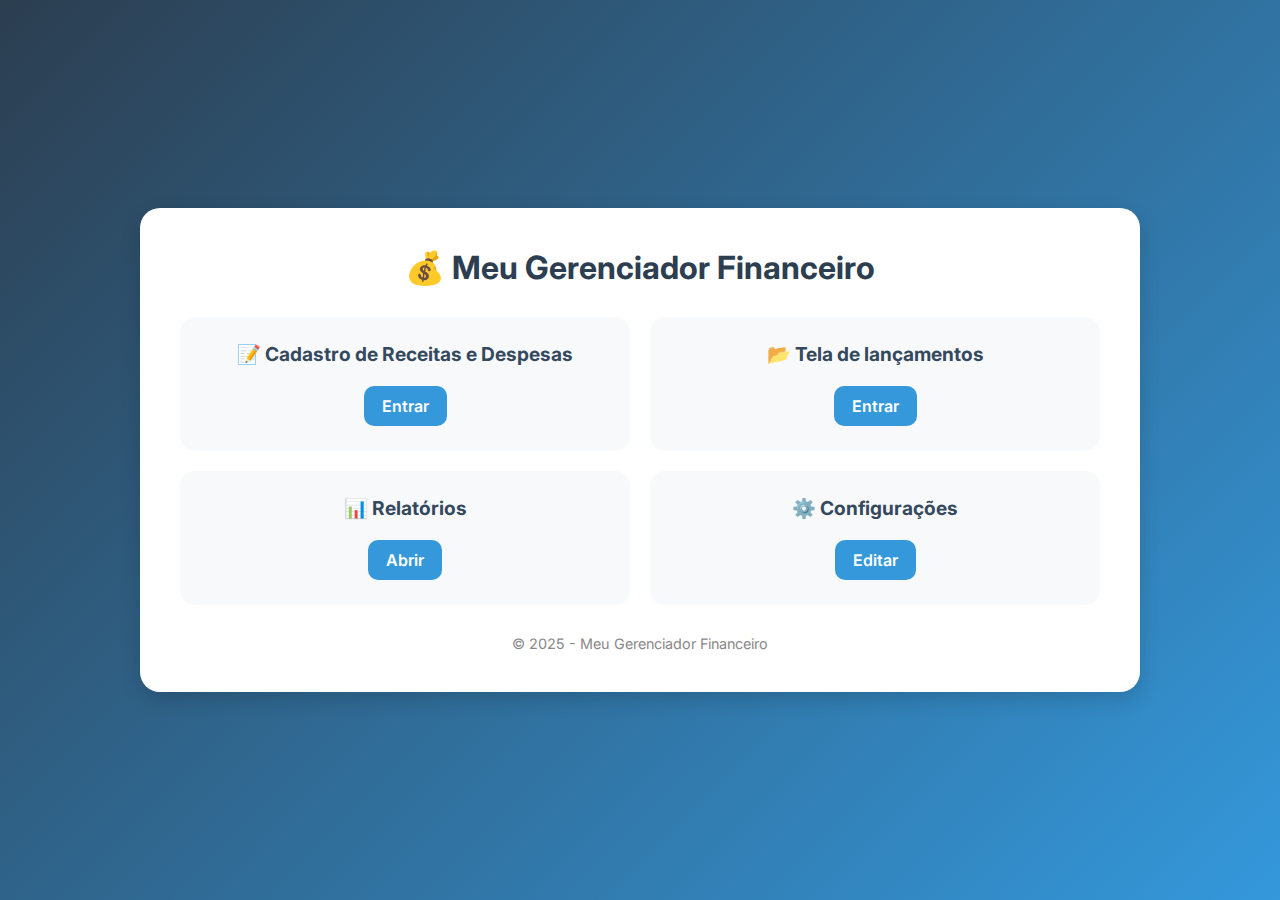
<file: index.html>
<!DOCTYPE html>
<html lang="pt-BR">
<head>
  <meta charset="UTF-8">
  <meta name="viewport" content="width=device-width, initial-scale=1.0">
  <title>Meu Gerenciador Financeiro - Início</title>
  <link href="https://fonts.googleapis.com/css2?family=Inter:wght@400;600;700&display=swap" rel="stylesheet">
  <style>
    * {
      margin: 0;
      padding: 0;
      box-sizing: border-box;
    }

    body {
      font-family: 'Inter', sans-serif;
      background: linear-gradient(135deg, #2c3e50, #3498db);
      color: #333;
      min-height: 100vh;
      display: flex;
      justify-content: center;
      align-items: center;
      padding: 20px;
    }

    .container {
      background: #fff;
      border-radius: 20px;
      padding: 40px;
      width: 100%;
      max-width: 1000px;
      box-shadow: 0 8px 20px rgba(0, 0, 0, 0.15);
      display: flex;
      flex-direction: column;
      gap: 30px;
    }

    header {
      text-align: center;
    }

    header h1 {
      font-size: 2rem;
      font-weight: 700;
      color: #2c3e50;
    }

    .grid {
  display: grid;
  grid-template-columns: repeat(2, 1fr); /* sempre 2 colunas */
  gap: 20px;
}

    .card {
      background: #f8f9fa;
      padding: 25px;
      border-radius: 15px;
      text-align: center;
      transition: transform 0.2s ease, box-shadow 0.2s ease;
      cursor: pointer;
    }

    .card:hover {
      transform: translateY(-5px);
      box-shadow: 0 6px 16px rgba(0, 0, 0, 0.12);
    }

    .card h2 {
      font-size: 1.2rem;
      margin-bottom: 10px;
      color: #34495e;
    }

    .card p {
      font-size: 0.95rem;
      color: #555;
    }

    footer {
      text-align: center;
      font-size: 0.9rem;
      color: #888;
    }

    .btn {
      display: inline-block;
      background: #3498db;
      color: #fff;
      font-weight: 600;
      padding: 10px 18px;
      border-radius: 10px;
      text-decoration: none;
      transition: background 0.2s ease;
      margin-top: 10px;
    }

    .btn:hover {
      background: #2980b9;
    }
  </style>
</head>
<body>
  <div class="container">
    <header>
      <h1>💰 Meu Gerenciador Financeiro</h1>
    </header>

    <section class="grid">
  <div class="card">
    <h2>📝 Cadastro de Receitas e Despesas</h2>
    <a href="CadastroDespesaeReceita.html" class="btn">Entrar</a>
  </div>

  <div class="card">
    <h2>📂 Tela de lançamentos</h2>
    <a href="Resumo.html" class="btn">Entrar</a>
  </div>

  <div class="card">
    <h2>📊 Relatórios</h2>
    <a href="#" class="btn">Abrir</a>
  </div>

  <div class="card">
    <h2>⚙️ Configurações</h2>
    <a href="#" class="btn">Editar</a>
  </div>
</section>


    <footer>
      © 2025 - Meu Gerenciador Financeiro
    </footer>
  </div>
</body>
</html>
</file>
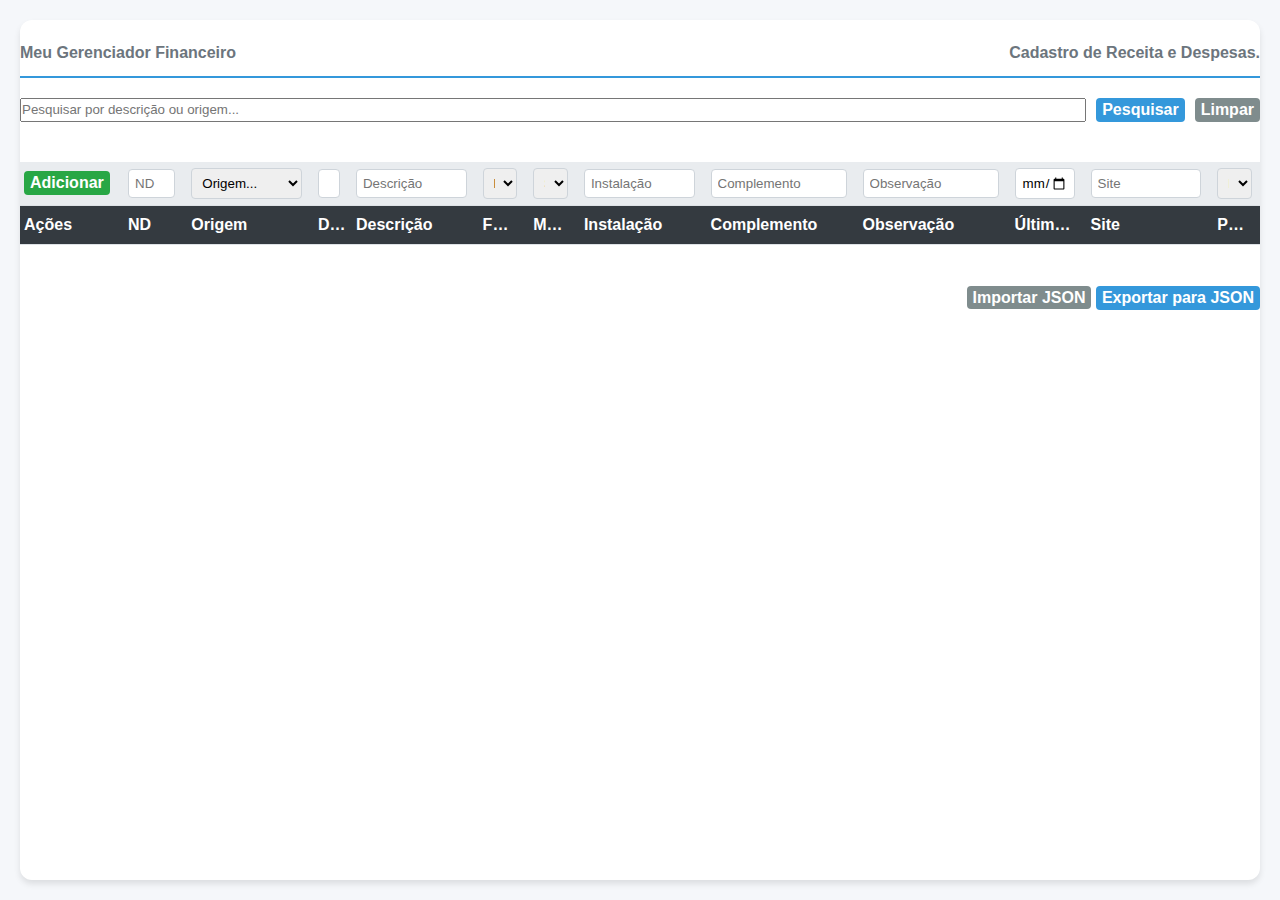
<file: CadastroDespesaeReceita.html>
<!DOCTYPE html>
<html lang="pt-BR">
<head>
    <meta charset="UTF-8">
    <meta name="viewport" content="width=device-width, initial-scale=1.0">
    <title>Gerenciador Financeiro - Grid</title>
    <link rel="stylesheet" href="style.css">
    <link href="https://fonts.googleapis.com/css2?family=Poppins:wght@400;600&display=swap" rel="stylesheet">
</head>
<body>

    <div class="container full-width">
        <header>
			<h2>
			<span style="float: left;  font-size: 1rem; color: #6c757d;">Meu Gerenciador Financeiro</span>
			<span style="float: right; font-size: 1rem; color: #6c757d;">Cadastro de Receita e Despesas.</span>
			
			
			</h2>
			</header>
        <main>
            <section class="table-section" id="tabela-section">
			<p>
			<br>
			</p>
                <h2></h2>
                
                <div class="search-container">
                    <input type="text" id="search-input" placeholder="Pesquisar por descrição ou origem...">
                    <button id="search-button" class="btn btn-primary">Pesquisar</button>
                    <button id="clear-search-button" class="btn btn-secondary">Limpar</button>
                </div>
                
                <div class="table-container">
                    <table id="financial-table">
                        <thead>
                            <tr class="add-row">
                                <th class="input-cell action-cell"><button id="add-record-btn" class="btn btn-success">Adicionar</button></th>
                                <th class="input-cell"><input type="text" id="new-nd" placeholder="ND"></th>
                                <th class="input-cell">
                                    <select id="new-origem">
                                        <option value="">Origem...</option>
                                        <option value="CASA SP">CASA SP</option>
                                        <option value="EDUCACAO">EDUCACAO</option>
                                        <option value="CARTÃO DE CRED">CARTÃO DE CRED</option>
                                        <option value="CASA PRAIA">CASA PRAIA</option>
                                        <option value="B13-AP26">B13-AP26</option>
                                        <option value="CARRO">CARRO</option>
                                        <option value="COMERCIAL ILHA">COMERCIAL ILHA</option>
                                        <option value="540-GRANDE">540-GRANDE</option>
                                        <option value="B15-AP35">B15-AP35</option>
                                        <option value="EMPRESTIMO CINTIA">EMPRESTIMO CINTIA</option>
                                        <option value="EMPRESA">EMPRESA</option>
                                        <option value="TRANSFERENCIA">TRANSFERENCIA</option>
                                        <option value="DIVERSOS">DIVERSOS</option>
                                        <option value="SALDO MÊS ANTERIOR">SALDO MÊS ANTERIOR</option>
                                        <option value="OUTROS">OUTROS</option>
                                        <option value="PROMOTORA">PROMOTORA</option>
                                        <option value="GAGO">GAGO</option>
                                    </select>
                                </th>
                                <th class="input-cell"><input type="number" id="new-dia" placeholder="Dia"></th>
                                <th class="input-cell"><input type="text" id="new-descricao" placeholder="Descrição" required></th>
                                <th class="input-cell">
                                    <select id="new-formaPagamento">
                                        <option value="">Pgto...</option>
                                        <option value="cartao-credito">Cartão de Crédito</option>
                                        <option value="pix">Pix</option>
                                        <option value="dinheiro">Dinheiro</option>
                                        <option value="debito-automatico">Débito Automático</option>
                                    </select>
                                </th>
                                <th class="input-cell">
                                    <select id="new-mostrar">
                                        <option value="sim">Sim</option>
                                        <option value="nao">Não</option>
                                    </select>
                                </th>
                                <th class="input-cell"><input type="text" id="new-instalacao" placeholder="Instalação"></th>
                                <th class="input-cell"><input type="text" id="new-complemento" placeholder="Complemento"></th>
                                <th class="input-cell"><input type="text" id="new-observacao" placeholder="Observação"></th>
                                <th class="input-cell"><input type="date" id="new-dataUltimoPagamento"></th>
                                <th class="input-cell"><input type="text" id="new-site" placeholder="Site"></th>
                                <th class="input-cell">
                                    <select id="new-pago">
                                        <option value="nao-pago">Não Pago</option>
                                        <option value="pago">Pago</option>
                                    </select>
                                </th>
                            </tr>
                            <tr>
                                <th>Ações</th>
                                <th>ND</th>
                                <th>Origem</th>
                                <th>Dia</th>
                                <th>Descrição</th>
                                <th>Forma de Pgto</th>
                                <th>Mostrar</th>
                                <th>Instalação</th>
                                <th>Complemento</th>
                                <th>Observação</th>
                                <th>Último Pgto</th>
                                <th>Site</th>
                                <th>Pago</th>
                            </tr>
                        </thead>
                        <tbody>
                            </tbody>
                    </table>
                </div>
            </section>
        </main>
        
        <div class="actions-section" id="botoes-secao">
            <label for="importFile" class="btn btn-secondary">Importar JSON</label>
            <input type="file" id="importFile" accept=".json" style="display: none;">
            <button id="export-json-btn" class="btn btn-primary">Exportar para JSON</button>
        </div>
    </div>

    <script src="script.js"></script>
</body>
</html>
</file>
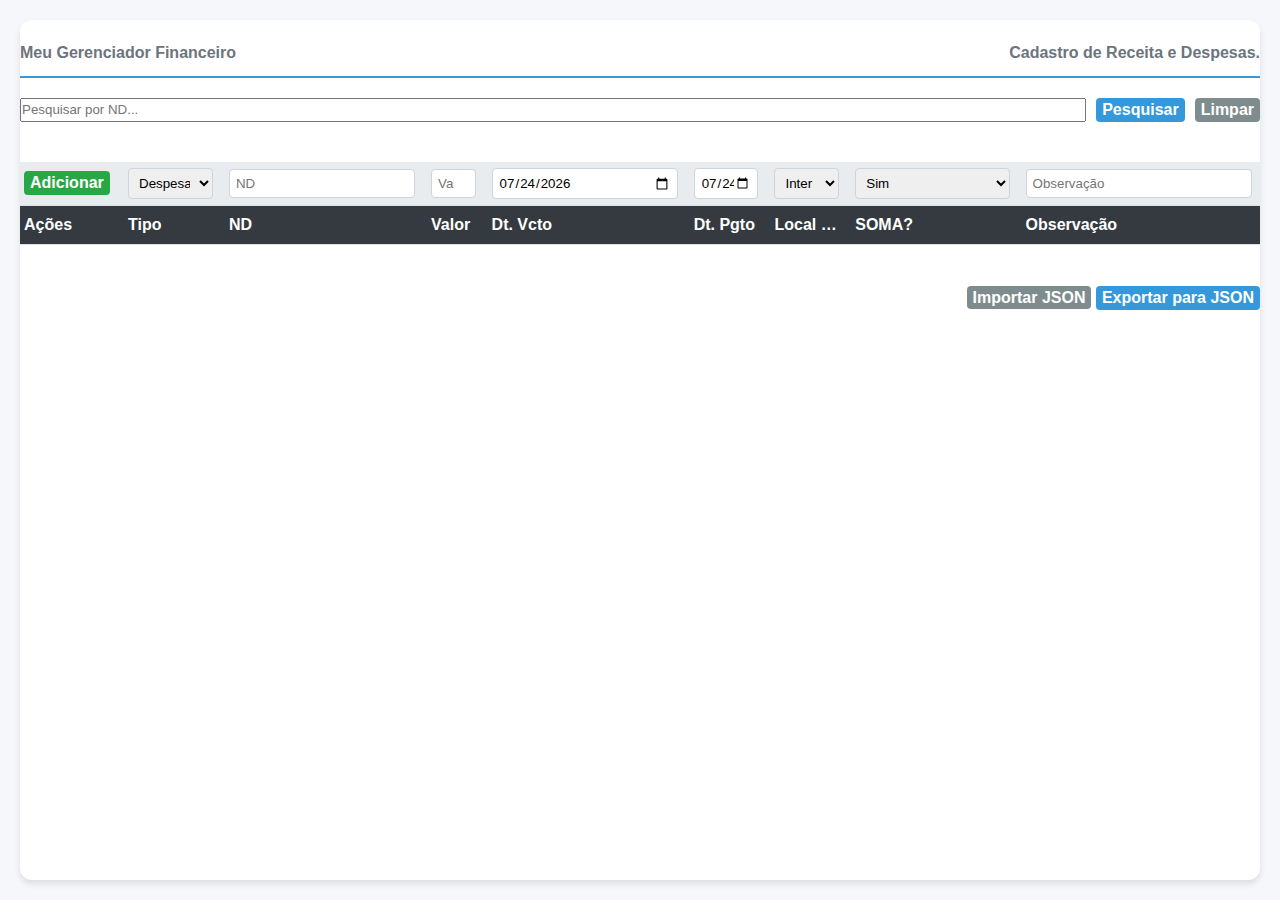
<file: lancamentos_detalhe.html>
<!DOCTYPE html>
<html lang="pt-BR">
<head>
    <meta charset="UTF-8">
    <meta name="viewport" content="width=device-width, initial-scale=1.0">
    <title>Gerenciador Financeiro - Grid</title>
    <link rel="stylesheet" href="style.css">
    <link href="https://fonts.googleapis.com/css2?family=Poppins:wght@400;600&display=swap" rel="stylesheet">
</head>
<body>

    <div class="container full-width">
        <header>
			<h2>
			<span style="float: left;  font-size: 1rem; color: #6c757d;">Meu Gerenciador Financeiro</span>
			<span style="float: right; font-size: 1rem; color: #6c757d;">Cadastro de Receita e Despesas.</span>
			
			
			</h2>
			</header>
        <main>
            <section class="table-section" id="tabela-section">
			<p>
			<br>
			</p>
             <h2></h2>
            
            <div class="search-container">
            <input type="number" id="search-input" placeholder="Pesquisar por ND...">
            <button id="search-button" class="btn btn-primary">Pesquisar</button>
            <button id="clear-search-button" class="btn btn-secondary">Limpar</button>
            </div>    
			    <div class="table-container">
                    <table id="financial-table">
                        <thead>
                            <tr class="add-row">
                                <th class="input-cell action-cell"><button id="add-record-btn" class="btn btn-success">Adicionar</button></th>
                                <th class="input-cell"><input type="number" id="new-nd" placeholder="ND" required></th>
                
                                <th class="input-cell"><input type="number" id="new-valor" placeholder="Valor" step="0.01" required></th>
                                <th class="input-cell"><input type="date" id="new-dtVcto"></th>
                                <th class="input-cell"><input type="date" id="new-dtPgto"></th>
                                <th class="input-cell"><input type="text" id="new-localPgto" placeholder="Local Pgto"></th>
                                <th class="input-cell">
                                    <select id="new-soma">
                                        <option value="Sim">Sim</option>
                                        <option value="Nao">Não</option>
                                    </select>
                                </th>
                                <th class="input-cell"><input type="text" id="new-observacao" placeholder="Observação"></th>
                            </tr>
                            <tr>
                                <th>Ações</th>
                                <th>ND</th>
                                <th>Valor</th>
                                <th>Dt. Vcto</th>
                                <th>Dt. Pgto</th>
                                <th>Local Pgto</th>
                                <th>SOMA?</th>
                                <th>Observação</th>
                            </tr>
                        </thead>
                        <tbody>
                            </tbody>
                    </table>
                </div>
            </section>
        </main>
        
        <div class="actions-section">
            <label for="importFile" class="btn btn-secondary">Importar JSON</label>
            <input type="file" id="importFile" accept=".json" style="display: none;">
            <button id="export-json-btn" class="btn btn-primary">Exportar para JSON</button>
        </div>
    </div>

    <script src="lancamentos_detalhe.js"></script>
</body>
</html>
</file>
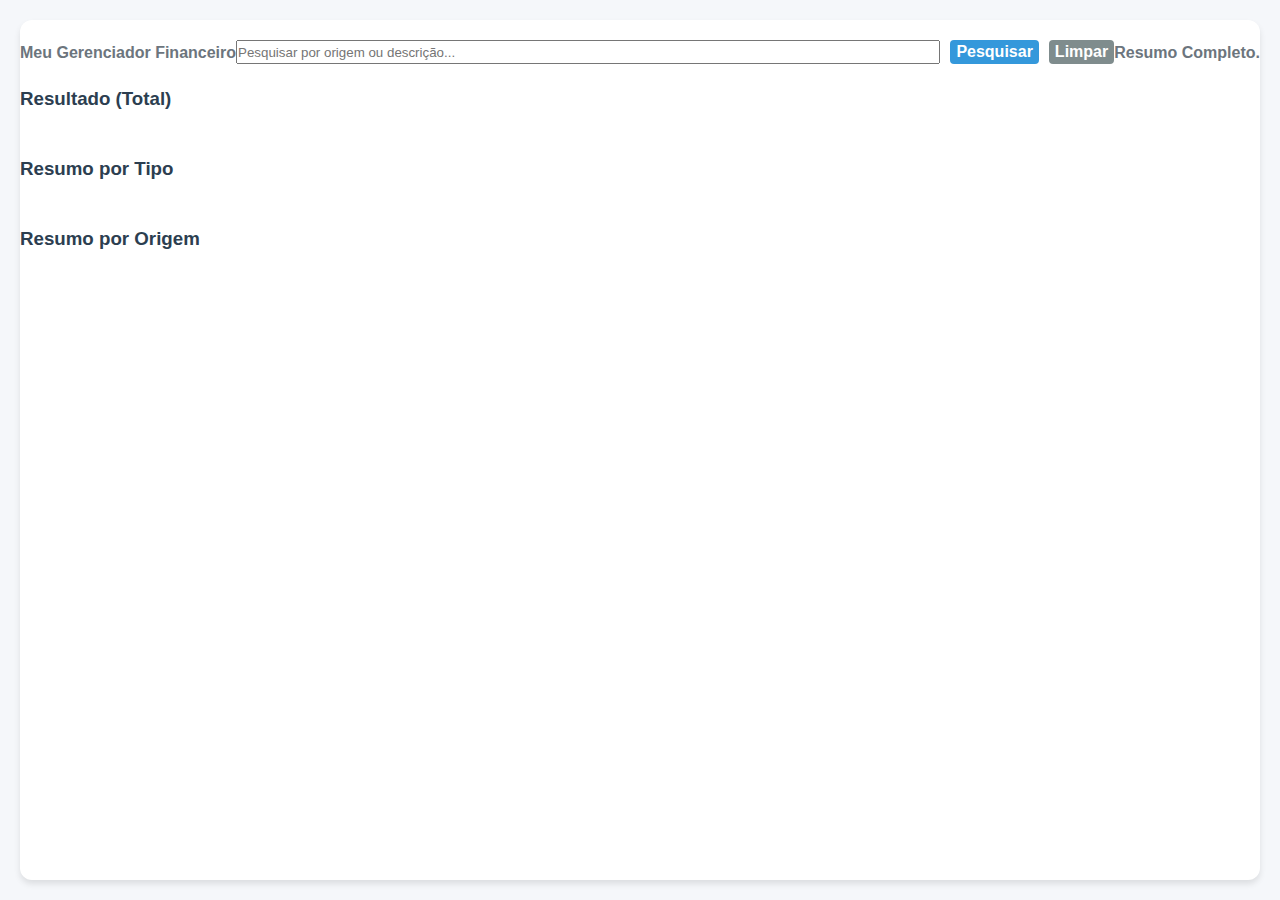
<file: resumo.html>
<!DOCTYPE html>
<html lang="pt-BR">
<head>
    <meta charset="UTF-8">
    <meta name="viewport" content="width=device-width, initial-scale=1.0">
    <title>Gerenciador Financeiro - Resumo Completo</title>
    <link rel="stylesheet" href="style.css">
    <link href="https://fonts.googleapis.com/css2?family=Poppins:wght@400;600&display=swap" rel="stylesheet">
</head>
<body>

    <div class="container full-width">
        <header>
            <h2>
                <span style="float: left;  font-size: 1rem; color: #6c757d;">Meu Gerenciador Financeiro</span>
                <span style="float: right; font-size: 1rem; color: #6c757d;">Resumo Completo.</span>
            </h2>
        </header>

        <main>
            <section class="search-section">
                <div class="search-container">
                    <input type="text" id="search-input" placeholder="Pesquisar por origem ou descrição...">
                    <button id="search-button" class="btn btn-primary">Pesquisar</button>
                    <button id="clear-search-button" class="btn btn-secondary">Limpar</button>
                </div>
            </section>
            
            <section class="table-section">
                <h3>Resultado (Total)</h3>
                <div class="table-container">
                    <table id="resultado-table">
                        <thead></thead>
                        <tbody></tbody>
                    </table>
                </div>
            </section>

            <section class="table-section">
                <h3>Resumo por Tipo</h3>
                <div class="table-container">
                    <table id="tipo-table">
                        <thead></thead>
                        <tbody></tbody>
                    </table>
                </div>
            </section>

            <section class="table-section">
                <h3>Resumo por Origem</h3>
                <div class="table-container">
                    <table id="origem-table">
                        <thead></thead>
                        <tbody></tbody>
                    </table>
                </div>
            </section>
        </main>
    </div>

    <script src="resumo_origem.js"></script>
</body>
</html>
</file>
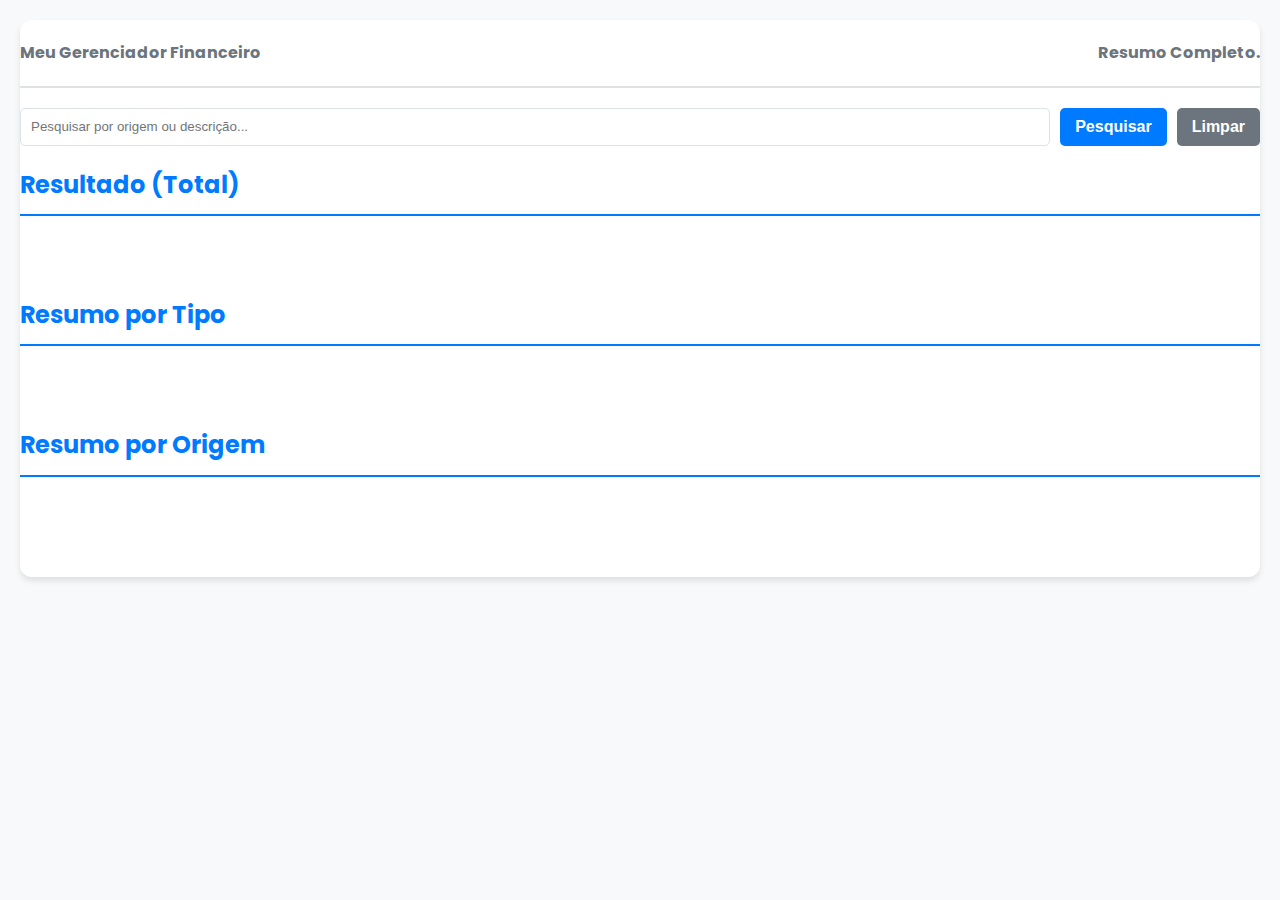
<file: resumo_completo.html>
<!DOCTYPE html>
<html lang="pt-BR">
<head>
    <meta charset="UTF-8">
    <meta name="viewport" content="width=device-width, initial-scale=1.0">
    <title>Gerenciador Financeiro - Resumo Completo</title>
    <link href="https://fonts.googleapis.com/css2?family=Poppins:wght@400;600&display=swap" rel="stylesheet">
    
    <style>
        /* CSS INLINE */
        :root {
            --primary-color: #007bff;
            --secondary-color: #6c757d;
            --success-color: #28a745;
            --danger-color: #dc3545;
            --light-bg: #f8f9fa;
            --dark-bg: #343a40;
            --text-color: #212529;
            --border-color: #dee2e6;
            --box-shadow: 0 4px 6px rgba(0, 0, 0, 0.1);
        }

        * {
            box-sizing: border-box;
            margin: 0;
            padding: 0;
        }

        body {
            font-family: 'Poppins', sans-serif;
            line-height: 1.6;
            background-color: var(--light-bg);
            color: var(--text-color);
            display: flex;
            justify-content: center;
            align-items: flex-start;
            min-height: 100vh;
            padding: 20px;
        }

        .container {
            background: #fff;
            border-radius: 12px;
            box-shadow: var(--box-shadow);
            max-width: 1200px;
            width: 95%;
            padding: 50px;
        }

        .container.full-width {
            max-width: none;
            width: 100%;
            padding: 20px 0;
        }

        /* --- Cabeçalho --- */
        header h2 {
            display: flex;
            justify-content: space-between;
            align-items: center;
            padding-bottom: 20px;
            border-bottom: 2px solid var(--border-color);
            margin-bottom: 20px;
        }

        /* --- Seções e Pesquisa --- */
        .search-section {
            margin-bottom: 20px;
        }

        .search-container {
            display: flex;
            gap: 10px;
        }

        .search-container input {
            flex-grow: 1;
            padding: 10px;
            border-radius: 5px;
            border: 1px solid var(--border-color);
        }

        .table-section {
            margin-bottom: 40px;
        }

        .table-section h3 {
            font-size: 1.5rem;
            color: var(--primary-color);
            border-bottom: 2px solid var(--primary-color);
            padding-bottom: 10px;
            margin-bottom: 20px;
        }

        .table-container {
            overflow-x: auto;
        }

        /* --- Estilos de Botões --- */
        .btn {
            padding: 10px 15px;
            border-radius: 5px;
            border: none;
            cursor: pointer;
            font-size: 1.0rem;
            font-weight: 600;
            transition: background-color 0.3s, transform 0.2s;
        }

        .btn-primary {
            background-color: var(--primary-color);
            color: #fff;
        }

        .btn-secondary {
            background-color: var(--secondary-color);
            color: #fff;
        }

        .btn:hover {
            transform: translateY(-2px);
        }

        /* --- Estilos de Tabela --- */
        table {
            width: 100%;
            min-width: 800px;
            border-collapse: collapse;
            margin-top: 20px;
            font-size: 0.9rem;
        }

        table thead {
            background-color: var(--dark-bg);
            color: #fff;
        }

        table th, table td {
            padding: 12px 15px;
            text-align: left;
            border-bottom: 1px solid var(--border-color);
        }

        table tbody tr:nth-child(even) {
            background-color: var(--light-bg);
        }

        table tbody tr:hover {
            background-color: #e2e6ea;
        }
    </style>
</head>
<body>

    <div class="container full-width">
        <header>
            <h2>
                <span style="float: left;  font-size: 1rem; color: #6c757d;">Meu Gerenciador Financeiro</span>
                <span style="float: right; font-size: 1rem; color: #6c757d;">Resumo Completo.</span>
            </h2>
        </header>

        <main>
            <section class="search-section">
                <div class="search-container">
                    <input type="text" id="search-input" placeholder="Pesquisar por origem ou descrição...">
                    <button id="search-button" class="btn btn-primary">Pesquisar</button>
                    <button id="clear-search-button" class="btn btn-secondary">Limpar</button>
                </div>
            </section>
            
            <section class="table-section">
                <h3>Resultado (Total)</h3>
                <div class="table-container">
                    <table id="resultado-table">
                        <thead></thead>
                        <tbody></tbody>
                    </table>
                </div>
            </section>

            <section class="table-section">
                <h3>Resumo por Tipo</h3>
                <div class="table-container">
                    <table id="tipo-table">
                        <thead></thead>
                        <tbody></tbody>
                    </table>
                </div>
            </section>

            <section class="table-section">
                <h3>Resumo por Origem</h3>
                <div class="table-container">
                    <table id="origem-table">
                        <thead></thead>
                        <tbody></tbody>
                    </table>
                </div>
            </section>
        </main>
    </div>

    <script>
        // --- CÓDIGO JAVASCRIPT INLINE ---
        const searchInput = document.getElementById('search-input');
        const searchButton = document.getElementById('search-button');
        const clearSearchButton = document.getElementById('clear-search-button');

        const resultadoTable = document.getElementById('resultado-table');
        const tipoTable = document.getElementById('tipo-table');
        const origemTable = document.getElementById('origem-table');

        let lancamentosOriginais = [];
        let dadosFinanceirosOriginais = [];
        let dadosOriginaisProcessados = {};

        function formatarValorBRL(valor) {
            if (typeof valor !== 'number') return valor;
            return new Intl.NumberFormat('pt-BR', {
                style: 'currency',
                currency: 'BRL'
            }).format(valor);
        }

        function processarDados(lancamentos, dadosFinanceiros) {
            const dadosPorOrigem = {};
            const dadosPorTipo = { Despesa: { somaPorMesAno: {} }, Receita: { somaPorMesAno: {} } };
            const dadosResultado = { Resultado: { somaPorMesAno: {} } };
            
            const mapaDados = {};
            dadosFinanceiros.forEach(item => {
                mapaDados[item.Origem] = item;
            });

            lancamentos.forEach(lancamento => {
                const nd = lancamento.ND;
                const valor = parseFloat(lancamento.Valor);
                const mesAno = lancamento.Dt_Vcto ? `${lancamento.Dt_Vcto.substring(5, 7)}/${lancamento.Dt_Vcto.substring(0, 4)}` : 'Sem Data';

                if (isNaN(valor) || lancamento.SOMA === 'Nao') return;

                const dadosND = dadosFinanceiros.find(d => d.ND === nd);
                if (!dadosND || !dadosND.Origem) return;

                const origem = dadosND.Origem;

                if (!dadosPorOrigem[origem]) {
                    dadosPorOrigem[origem] = { somaPorMesAno: {} };
                }
                if (!dadosPorOrigem[origem].somaPorMesAno[mesAno]) {
                    dadosPorOrigem[origem].somaPorMesAno[mesAno] = 0;
                }
                dadosPorOrigem[origem].somaPorMesAno[mesAno] += valor;

                const tipo = valor > 0 ? 'Despesa' : 'Receita';
                if (!dadosPorTipo[tipo].somaPorMesAno[mesAno]) {
                    dadosPorTipo[tipo].somaPorMesAno[mesAno] = 0;
                }
                dadosPorTipo[tipo].somaPorMesAno[mesAno] += valor;

                if (!dadosResultado.Resultado.somaPorMesAno[mesAno]) {
                    dadosResultado.Resultado.somaPorMesAno[mesAno] = 0;
                }
                dadosResultado.Resultado.somaPorMesAno[mesAno] += valor;
            });

            return { dadosPorOrigem, dadosPorTipo, dadosResultado };
        }

        function renderizarTabela(elementId, dadosAgrupados, colunaChave) {
            const tabelaHead = document.querySelector(`#${elementId} thead tr`);
            const tabelaBody = document.querySelector(`#${elementId} tbody`);
            
            if (!tabelaHead || !tabelaBody) return;

            const chaves = Object.keys(dadosAgrupados).sort();
            
            const mesesAnos = new Set();
            Object.values(dadosAgrupados).forEach(chaveData => {
                Object.keys(chaveData.somaPorMesAno).forEach(mesAno => mesesAnos.add(mesAno));
            });

            const mesesAnosOrdenados = Array.from(mesesAnos).sort((a, b) => {
                const [mesA, anoA] = a.split('/').map(Number);
                const [mesB, anoB] = b.split('/').map(Number);
                if (anoA !== anoB) {
                    return anoB - anoA;
                }
                return mesB - mesA;
            });

            tabelaHead.innerHTML = `
                <th>${colunaChave}</th>
                ${mesesAnosOrdenados.map(mesAno => `<th>Total ${mesAno}</th>`).join('')}
            `;

            tabelaBody.innerHTML = '';
            chaves.forEach(chave => {
                const chaveData = dadosAgrupados[chave];
                const linha = document.createElement('tr');
                
                let valoresMensaisHTML = '';
                mesesAnosOrdenados.forEach(mesAno => {
                    const valor = chaveData.somaPorMesAno[mesAno] || 0;
                    valoresMensaisHTML += `<td>${formatarValorBRL(valor)}</td>`;
                });

                linha.innerHTML = `
                    <td>${chave || ''}</td>
                    ${valoresMensaisHTML}
                `;
                tabelaBody.appendChild(linha);
            });
        }

        function renderizarTodosRelatorios(dadosParaRenderizar) {
            renderizarTabela('resultado-table', dadosParaRenderizar.dadosResultado, 'Resultado');
            renderizarTabela('tipo-table', dadosParaRenderizar.dadosPorTipo, 'Tipo');
            renderizarTabela('origem-table', dadosParaRenderizar.dadosPorOrigem, 'Origem');
        }

        function filtrarRelatorios() {
            const termo = searchInput.value.toLowerCase();
            
            if (!termo) {
                renderizarTodosRelatorios(dadosOriginaisProcessados);
                return;
            }

            const lancamentosFiltrados = lancamentosOriginais.filter(lancamento => {
                const dadosND = dadosFinanceirosOriginais.find(d => d.ND === lancamento.ND);
                if (!dadosND) return false;

                const origem = dadosND.Origem ? dadosND.Origem.toLowerCase() : '';
                const descricao = dadosND.Descrição ? dadosND.Descrição.toLowerCase() : '';

                return origem.includes(termo) || descricao.includes(termo);
            });
            
            const dadosFiltradosProcessados = processarDados(lancamentosFiltrados, dadosFinanceirosOriginais);
            renderizarTodosRelatorios(dadosFiltradosProcessados);
        }

        document.addEventListener('DOMContentLoaded', async () => {
            const lancamentosSalvos = localStorage.getItem('lancamentosDetalhe');
            lancamentosOriginais = lancamentosSalvos ? JSON.parse(lancamentosSalvos) : [];
            
            try {
                const response = await fetch('dados_financeiros.json');
                if (response.ok) {
                    dadosFinanceirosOriginais = await response.json();
                }
            } catch (e) {
                console.error('Erro ao carregar dados_financeiros.json:', e);
            }

            dadosOriginaisProcessados = processarDados(lancamentosOriginais, dadosFinanceirosOriginais);
            renderizarTodosRelatorios(dadosOriginaisProcessados);

            searchButton.addEventListener('click', filtrarRelatorios);
            clearSearchButton.addEventListener('click', () => {
                searchInput.value = '';
                renderizarTodosRelatorios(dadosOriginaisProcessados);
            });
        });
    </script>
</body>
</html>
</file>
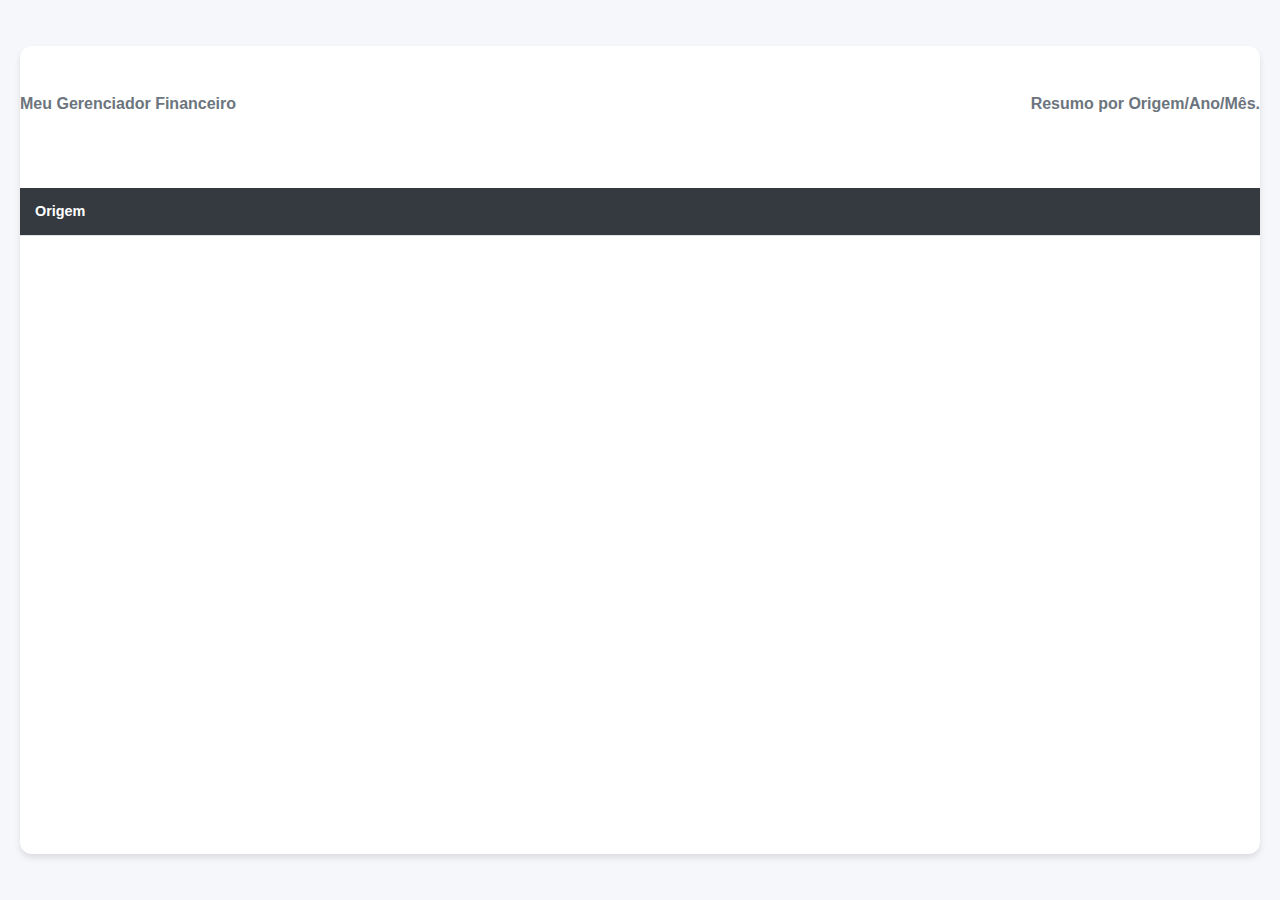
<file: resumo_origem.html>
<!DOCTYPE html>
<html lang="pt-BR">
<head>
    <meta charset="UTF-8">
    <meta name="viewport" content="width=device-width, initial-scale=1.0">
    <title>Gerenciador Financeiro - Resumo por Origem</title>
    <link rel="stylesheet" href="style.css">
    <link href="https://fonts.googleapis.com/css2?family=Poppins:wght@400;600&display=swap" rel="stylesheet">
</head>
<body>

    <div class="container full-width">
        <header>
			<h2>
			<span style="float: left;  font-size: 1rem; color: #6c757d;">Meu Gerenciador Financeiro</span>
			<span style="float: right; font-size: 1rem; color: #6c757d;">Resumo por Origem/Ano/Mês.</span>
			</h2>
		</header>
        <main>
            <section class="table-section" id="tabela-section">
				<div class="table-container">
                    <table id="relatorio-table">
                        <thead>
                            <tr>
                                </tr>
                        </thead>
                        <tbody>
                            </tbody>
                    </table>
                </div>
            </section>
        </main>
    </div>

    <script src="resumo_origem.js"></script>
</body>
</html>
</file>
<file: style.css>
:root {
    --primary-color: #007bff;
    --secondary-color: #6c757d;
    --success-color: #28a745;
    --danger-color: #dc3545;
    --light-bg: #f8f9fa;
    --dark-bg: #343a40;
    --text-color: #212529;
    --border-color: #dee2e6;
    --box-shadow: 0 4px 6px rgba(0, 0, 0, 0.1);
}

* {
    box-sizing: border-box;
    margin: 0;
    padding: 0;
}

body {
    font-family: 'Poppins', sans-serif;
    line-height: 1.6;
    background-color: var(--light-bg);
    color: var(--text-color);
    display: flex;
    justify-content: center;
    align-items: flex-start;
    min-height: 100vh;
    padding: 20px;
}

.container {
    background: #fff;
    border-radius: 12px;
    box-shadow: var(--box-shadow);
    max-width: 1200px;
    width: 95%;
    padding: 50px;
}

/* --- NOVO CABEÇALHO --- */
.main-header {
    display: flex;
    justify-content: space-between; /* Alinha os elementos nas extremidades */
    align-items: center;
    padding-bottom: 20px;
    border-bottom: 2px solid var(--border-color);
    margin-bottom: 20px;
}

.main-header h1 {
    font-size: 1.9rem;
    color: var(--primary-color);
    margin: 0;
}

.main-header span {
    font-size: 14rem;
    color: var(--secondary-color);
}

/* --- MENU DE NAVEGAÇÃO --- */
.main-menu {
    margin: 40px 0;
}

.main-menu ul {
    list-style: none;
    display: flex;
    justify-content: center;
    padding: 0;
    margin: 0;
}

.main-menu li a {
    display: block;
    padding: 10px 20px;
    background-color: var(--dark-bg);
    color: #fff;
    text-decoration: none;
    font-weight: bold;
    border-radius: 8px;
    transition: background-color 0.3s;
    margin: 0 5px;
}

.main-menu li a:hover {
    background-color: var(--primary-color);
}

/* --- SEÇÃO INICIAL (Organizada) --- */
.home-content {
    text-align: center;
    padding: 60px 40px;
    border: 1px solid var(--border-color);
    border-radius: 12px;
    background-color: var(--light-bg);
}

.home-content h2 {
    font-size: 2.5rem;
    color: var(--primary-color);
    margin-bottom: 20px;
    font-weight: 700;
}

.home-content p {
    font-size: 1.2rem;
    color: var(--secondary-color);
    max-width: 600px;
    margin: 0 auto;
}


/* --- Tabela e outras regras anteriores --- */
.table-section {
    margin-bottom: 40px;
}

.table-section h2 {
    font-size: 1.8rem;
    color: var(--primary-color);
    border-bottom: 2px solid var(--primary-color);
    padding-bottom: 10px;
    margin-bottom: 20px;
}

.search-container {
    display: flex;
    gap: 10px;
    margin-bottom: 20px;
}

.search-container input {
    flex-grow: 1;
}

.table-container {
    overflow-x: auto;
}

#financial-table {
    width: 100%;
    min-width: 1200px;
    border-collapse: collapse;
    margin-top: 20px;
}

#financial-table thead {
    background-color: var(--dark-bg);
    color: #fff;
    position: sticky;
    top: 0;
    z-index: 10;
}

#financial-table th, #financial-table td {
    padding: 6px 8px;
    text-align: left;
    border-bottom: 1px solid var(--border-color);
    position: relative;
    font-size: 1.0em;
}

#financial-table th:nth-child(1), #financial-table td:nth-child(1) {
    width: 100px;
    min-width: 100px;
    padding: 6px 4px;
}

#financial-table th:nth-child(2), #financial-table td:nth-child(2) {
    max-width: 5ch;
    overflow: hidden;
    text-overflow: ellipsis;
    white-space: nowrap;
}

#financial-table th:nth-child(3), #financial-table td:nth-child(3) {
    max-width: 10ch;
    overflow: hidden;
    text-overflow: ellipsis;
    white-space: nowrap;
}

#financial-table th:nth-child(4), #financial-table td:nth-child(4) {
    max-width: 03ch;
    overflow: hidden;
    text-overflow: ellipsis;
    white-space: nowrap;
}

#financial-table th:nth-child(5), #financial-table td:nth-child(5) {
    max-width: 10ch;
    overflow: hidden;
    text-overflow: ellipsis;
    white-space: nowrap;
}

#financial-table th:nth-child(6), #financial-table td:nth-child(6) {
    max-width: 04ch;
    overflow: hidden;
    text-overflow: ellipsis;
    white-space: nowrap;
}

#financial-table th:nth-child(7), #financial-table td:nth-child(7) {
    max-width: 04ch;
    overflow: hidden;
    text-overflow: ellipsis;
    white-space: nowrap;
}

#financial-table th:nth-child(8), #financial-table td:nth-child(8) {
    max-width: 10ch;
    overflow: hidden;
    text-overflow: ellipsis;
    white-space: nowrap;
}

#financial-table th:nth-child(9), #financial-table td:nth-child(9) {
    max-width: 12ch;
    overflow: hidden;
    text-overflow: ellipsis;
    white-space: nowrap;
}

#financial-table th:nth-child(10), #financial-table td:nth-child(10) {
    max-width: 12ch;
    overflow: hidden;
    text-overflow: ellipsis;
    white-space: nowrap;
}

#financial-table th:nth-child(11), #financial-table td:nth-child(11) {
    max-width: 06ch;
    overflow: hidden;
    text-overflow: ellipsis;
    white-space: nowrap;
}

#financial-table th:nth-child(12), #financial-table td:nth-child(12) {
    max-width: 10ch;
    overflow: hidden;
    text-overflow: ellipsis;
    white-space: nowrap;
}

#financial-table th:nth-child(13), #financial-table td:nth-child(13) {
    max-width: 04ch;
    overflow: hidden;
    text-overflow: ellipsis;
    white-space: nowrap;
}

#financial-table tbody tr:hover {
    background-color: #f1f1f1;
}

.actions-buttons {
    display: flex;
    gap: 2px;
    justify-content: center;
}

.btn {
    padding: 3px 6px;
    border-radius: 4px;
    cursor: pointer;
    font-size: 1.0rem;
    font-weight: 600;
    transition: background-color 0.3s, transform 0.2s;
    border: none;
}

.btn-primary {
    background-color: var(--primary-color);
    color: #fff;
}

.btn-secondary {
    background-color: var(--secondary-color);
    color: #fff;
}

.btn-success {
    background-color: var(--success-color);
    color: #fff;
}

.btn-danger {
    background-color: var(--danger-color);
    color: #fff;
}

.btn:hover {
    transform: translateY(-2px);
}

.actions-section {
    text-align: right;
    margin-top: 20px;
}

.add-row {
    background-color: #e9ecef !important;
}

.add-row .input-cell {
    padding: 5px 8px;
}

.add-row input, .add-row select {
    width: 100%;
    padding: 6px;
    border: 1px solid #ced4da;
    border-radius: 4px;
}

.add-row .action-cell {
    text-align: center;
}

.editing-row .content-cell {
    padding: 0;
}

.editing-row .content-cell input, .editing-row .content-cell select {
    width: 100%;
    padding: 8px 10px;
    border: none;
    background: none;
    font-size: inherit;
    font-family: inherit;
}

/* --- REGRA PARA A TELA DE CADASTRO OCUPAR TODA A LARGURA --- */
.container.full-width {
    max-width: none;
    width: 100%;
    padding: 20px 0;
}

:root {
    --primary-color: #3498db;
    --secondary-color: #7f8c8d;
    --dark-color: #2c3e50;
    --light-bg: #f5f7fa;
    --card-bg: #ffffff;
}

* {
    margin: 0;
    padding: 0;
    box-sizing: border-box;
    font-family: 'Segoe UI', Tahoma, Geneva, Verdana, sans-serif;
}

body {
    background-color: var(--light-bg);
    color: var(--dark-color);
    display: flex;
    flex-direction: column;
    min-height: 100vh;
}

.container {
    max-width: 900px;
    margin: 0 auto;
    padding: 0 20px;
    flex: 1;
}

/* --- Cabeçalho --- */
.main-header {
    background: var(--dark-color);
    color: var(--card-bg);
    padding: 20px 0;
    box-shadow: 0 4px 10px rgba(0, 0, 0, 0.1);
    display: flex;
    justify-content: space-between;
    align-items: center;
}

.header-left, .header-right {
    padding: 0 20px;
}

.main-header h1 {
    font-size: 1.5rem;
    display: flex;
    align-items: center;
    gap: 10px;
}

.main-header span {
    font-size: 0.9rem;
    opacity: 0.8;
}

/* --- Menu de Navegação --- */
.main-menu ul {
    list-style: none;
    display: flex;
    padding: 0;
    margin: 30px 0;
    border-radius: 8px;
    background-color: var(--card-bg);
    box-shadow: 0 2px 8px rgba(0, 0, 0, 0.05);
    overflow: hidden;
}

.main-menu li {
    flex: 1;
    text-align: center;
}

.main-menu a {
    display: block;
    padding: 18px 20px;
    text-decoration: none;
    color: var(--dark-color);
    font-weight: 600;
    transition: background-color 0.3s, color 0.3s;
}

.main-menu a:hover {
    background-color: var(--primary-color);
    color: white;
}

/* --- Conteúdo da Página Inicial --- */
.home-content {
    background: var(--card-bg);
    border-radius: 8px;
    padding: 40px;
    box-shadow: 0 2px 8px rgba(0, 0, 0, 0.05);
    text-align: center;
}

.home-content h2 {
    color: var(--primary-color);
    font-size: 2rem;
    margin-bottom: 15px;
}

.home-content p {
    color: var(--secondary-color);
    font-size: 1rem;
    line-height: 1.5;
}

/* --- Rodapé --- */
.main-footer {
    background: var(--dark-color);
    color: white;
    text-align: center;
    padding: 20px 0;
    margin-top: auto; /* Empurra o rodapé para o final da página */
}

/* --- Regras para telas menores --- */
@media (max-width: 768px) {
    .main-header, .main-menu ul {
        flex-direction: column;
        text-align: center;
    }
    .header-left, .header-right {
        padding: 10px 20px;
    }
    .main-header h1 {
        margin-bottom: 10px;
    }
}

/* Navigation Styles */
.main-menu {
    background: #f8f9fa; /* Fundo mais claro para a navegação */
    border-radius: 10px;
    margin: 30px 0;
    box-shadow: 0 4px 10px rgba(0, 0, 0, 0.06);
    overflow: hidden;
}

.main-menu ul {
    display: flex;
    list-style: none;
    padding: 0;
}

.main-menu li {
    flex: 1;
    text-align: center;
}

.main-menu a {
    display: block;
    padding: 18px 20px;
    text-decoration: none;
    color: #495057; /* Cor do texto cinza escuro */
    font-weight: 600;
    transition: all 0.3s ease;
    position: relative;
}

.main-menu a:hover {
    background: #e9ecef; /* Fundo mais claro ao passar o mouse */
    color: #007bff; /* Azul clássico e elegante para o texto do link */
}

.main-menu a:after {
    content: '';
    position: absolute;
    bottom: 0;
    left: 50%;
    width: 0;
    height: 3px;
    background: #007bff; /* Azul para a linha de baixo */
    transition: all 0.3s ease;
    transform: translateX(-50%);
}

.main-menu a:hover:after {
    width: 80%;
}


/* Layout em Grid para o Dashboard */
.dashboard-grid {
    display: grid;
    grid-template-columns: repeat(auto-fit, minmax(300px, 1fr));
    gap: 20px;
    margin-top: 20px;
}

/* Estilo para os cards de resumo */
.summary-card {
    background-color: #f8f9fa;
    border-radius: 8px;
    padding: 20px;
    box-shadow: 0 4px 6px rgba(0, 0, 0, 0.1);
}

.card-title {
    font-size: 1.2rem;
    font-weight: 600;
    margin-bottom: 10px;
    color: #495057;
}

.total-value {
    font-size: 2.5rem;
    font-weight: 700;
    color: #28a745; /* Verde para valores positivos */
    text-align: center;
}

.summary-list .summary-item {
    display: flex;
    justify-content: space-between;
    padding: 8px 0;
    border-bottom: 1px solid #e9ecef;
}

.summary-list .summary-item:last-child {
    border-bottom: none;
}

.summary-list .summary-label {
    font-weight: 500;
    color: #495057;
}

.summary-list .summary-value {
    font-weight: 600;
    color: #dc3545; /* Vermelho para despesas */
}




/* Estilos para a Tabela de Relatório */
#relatorio-table {
    width: 100%;
    border-collapse: collapse;
    margin-top: 20px;
    font-size: 0.9rem;
}

#relatorio-table th, #relatorio-table td {
    padding: 12px 15px;
    text-align: left;
    border-bottom: 1px solid var(--border-color);
}

#relatorio-table thead th {
    background-color: var(--dark-bg);
    color: #fff;
    font-weight: 600;
}

#relatorio-table tbody tr:nth-child(even) {
    background-color: var(--light-bg);
}

#relatorio-table tbody tr:hover {
    background-color: #e2e6ea;
}
/* Estilos para a Tabela de Relatório */
#relatorio-table {
    width: 100%;
    border-collapse: collapse;
    margin-top: 20px;
    font-size: 0.9rem;
}

#relatorio-table th, #relatorio-table td {
    padding: 12px 15px;
    text-align: left;
    border-bottom: 1px solid var(--border-color);
}

#relatorio-table thead th {
    background-color: var(--dark-bg);
    color: #fff;
    font-weight: 600;
}

#relatorio-table tbody tr:nth-child(even) {
    background-color: var(--light-bg);
}

#relatorio-table tbody tr:hover {
    background-color: #e2e6ea;
}
</file>
